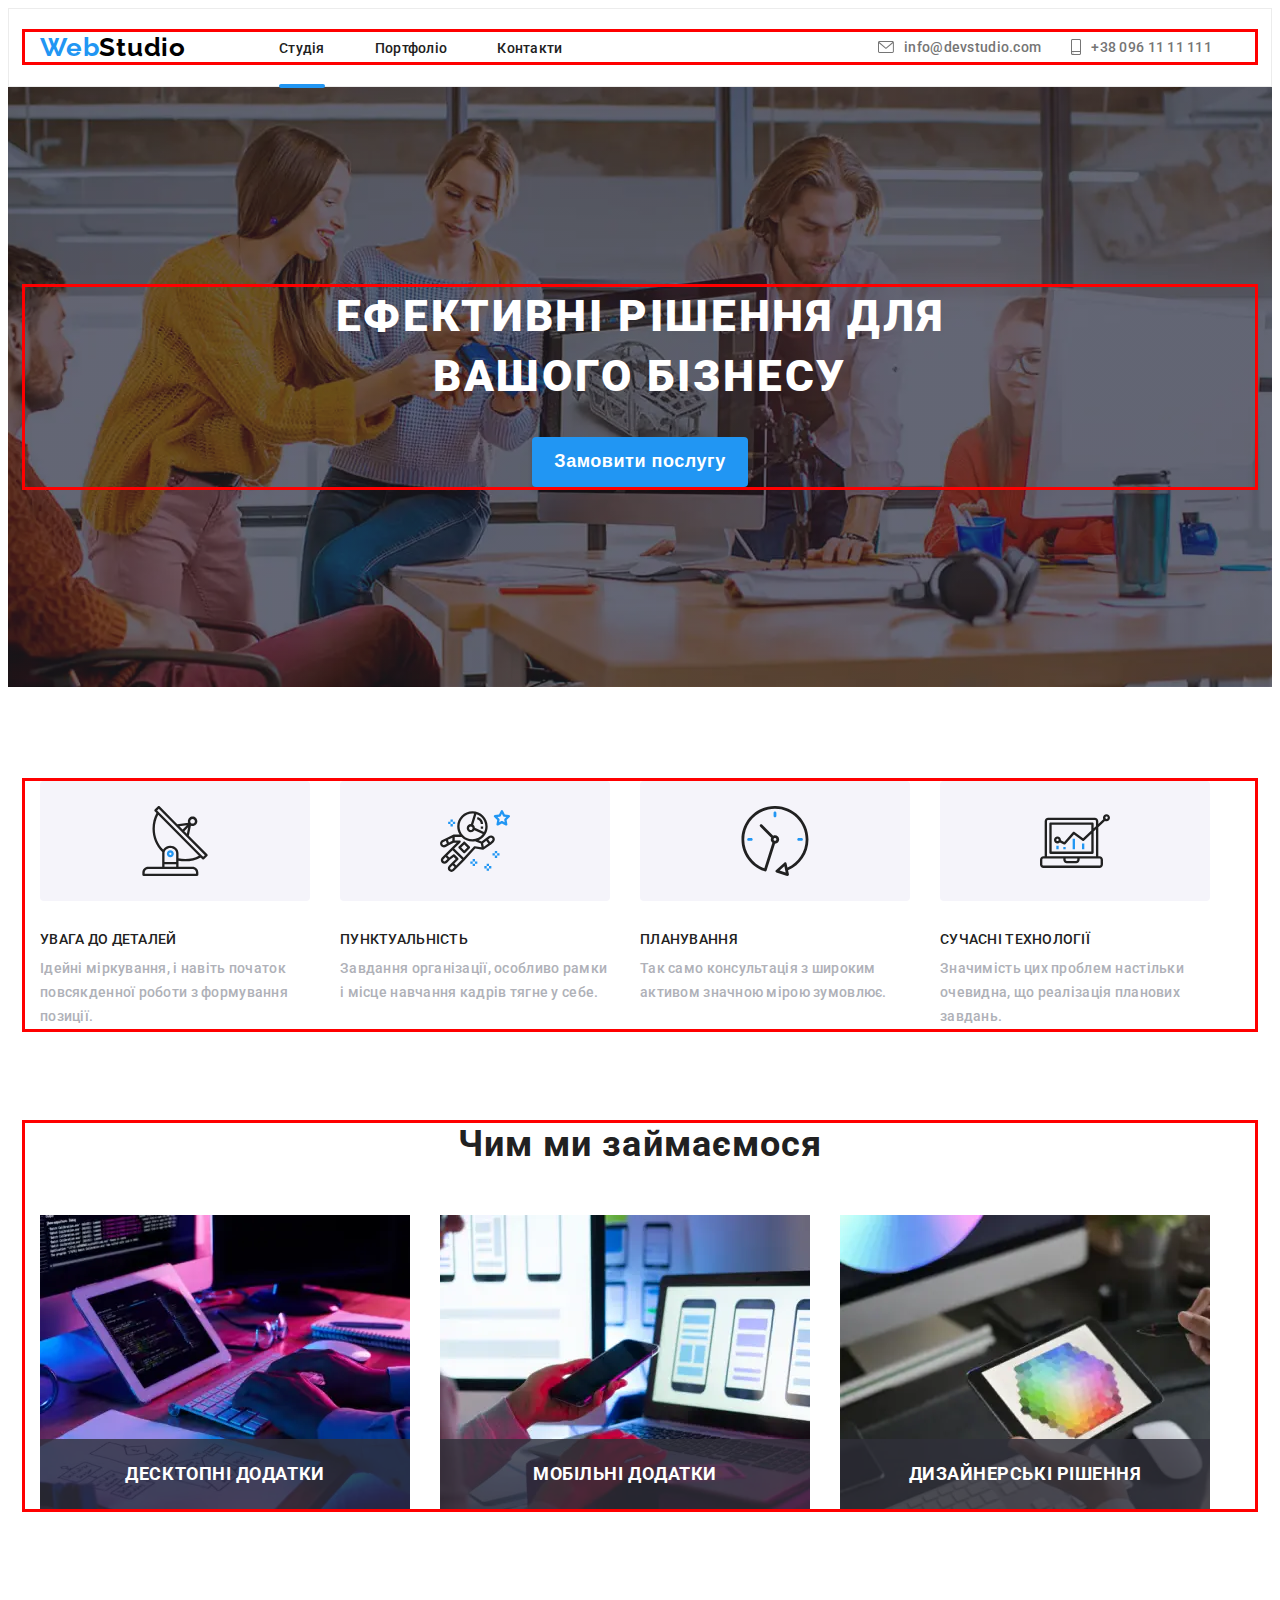
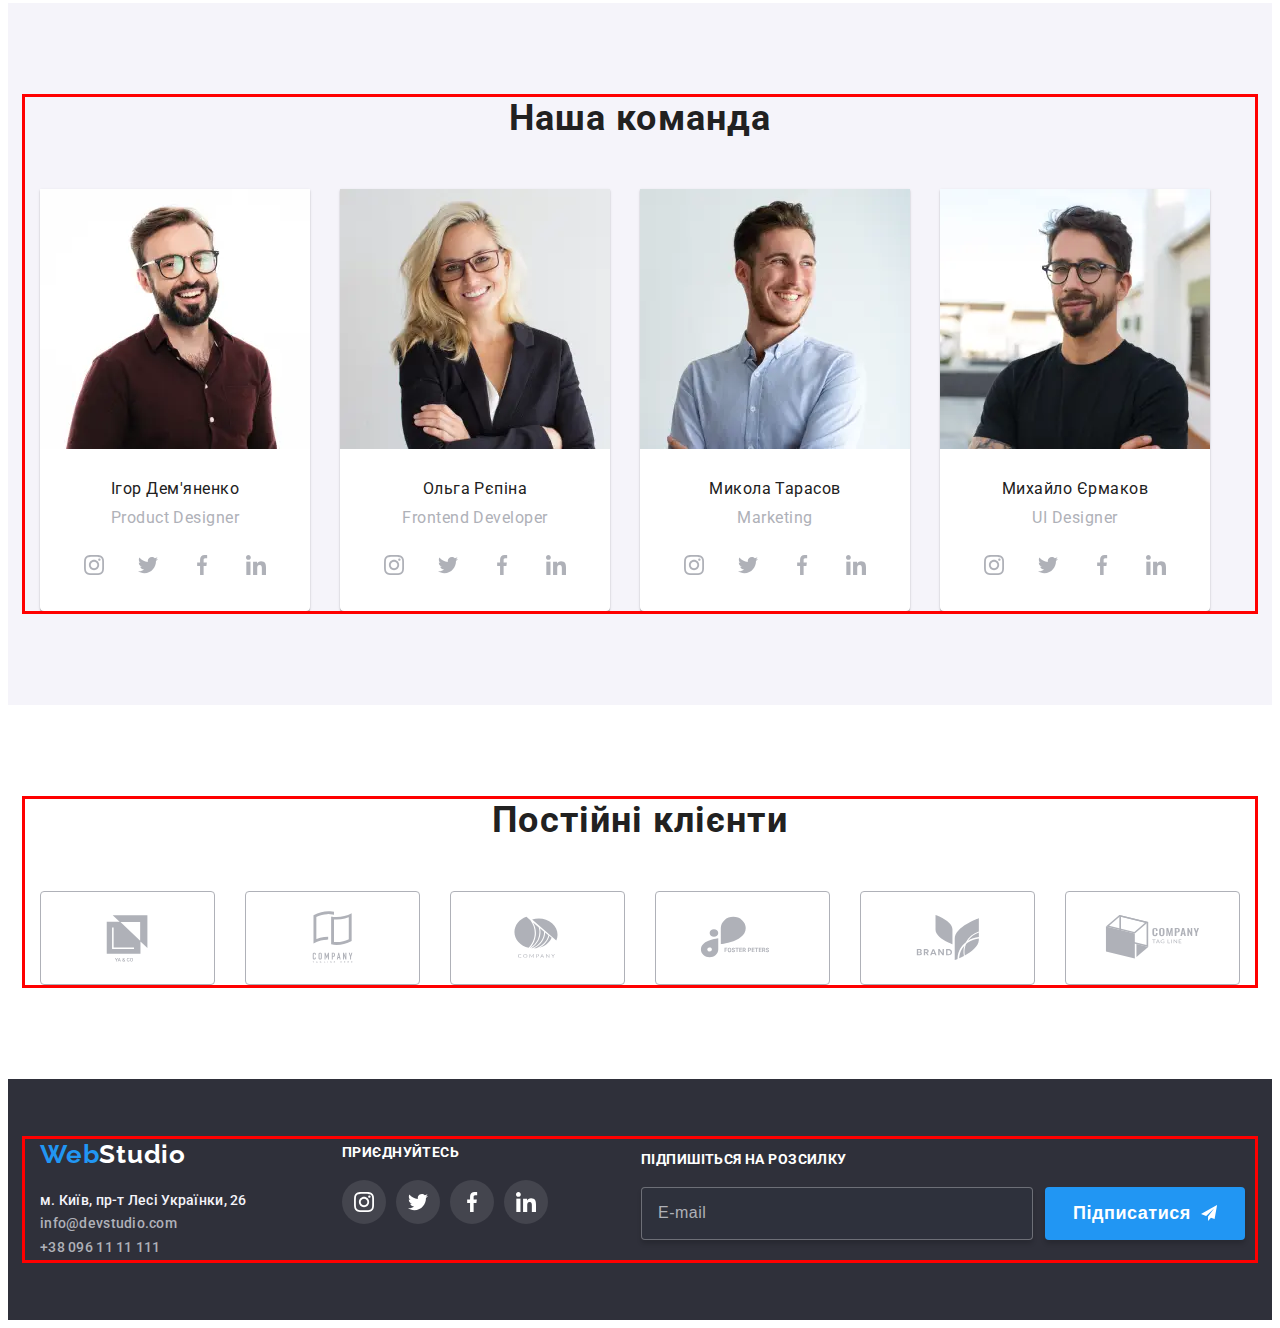
<file: index.html>
<!DOCTYPE html>
<html lang="en">
  <head>
    <meta charset="UTF-8" />
    <meta name="viewport" content="width=device-width, initial-scale=1.0" />
    <title>Document</title>
    <link rel="preconnect" href="https://fonts.googleapis.com" />
    <link rel="preconnect" href="https://fonts.gstatic.com" crossorigin />
    <link
      href="https://fonts.googleapis.com/css2?family=Raleway:wght@700&family=Roboto:wght@400;500;700;900&display=swap"
      rel="stylesheet"
    />
    <link
      rel="stylesheet"
      href="https://cdnjs.cloudflare.com/ajax/libs/modern-normalize/2.0.0/modern-normalize.min.css"
      integrity="sha512-4xo8blKMVCiXpTaLzQSLSw3KFOVPWhm/TRtuPVc4WG6kUgjH6J03IBuG7JZPkcWMxJ5huwaBpOpnwYElP/m6wg=="
      crossorigin="anonymous"
      referrerpolicy="no-referrer"
    />
    <link rel="stylesheet" href="./css/main.css" />
  </head>
  <body class="body">
    <header class="header">
      <div class="container header__box">
        <a class="header__logo" href="./index.html">Web<span class="header__logocolor">Studio</span></a>
          <nav class="header__navigation">
            <ul class="header__list">
              <li class="header__item">
                <a class="header__link header__subactive" href="./index.html">Студія</a>
              </li>
              <li class="header__item">
                <a class="header__link" href="./portfolio.html">Портфоліо</a>
              </li>
              <li class="header__item">
                <a class="header__link" href="./contact.html">Контакти</a>
              </li>
            </ul>

            <button type="button" class="menu__open js-open-menu">
              <svg width="40" height="40">
                <use href="./image/symbol-defs.svg#menu-mobile"></use>
              </svg>
            </button>
          
          <ul class="header__sublist">
            <li class="header__subitem">
              <a class="header__sublink" href="mailto:info@devstudio.com">
                <svg class="header__subicon" width="16" height="12">
                  <use href="./image/symbol-defs.svg#icon-envelope"></use></svg>info@devstudio.com</a>
            </li>
            <li class="header__subitem">
              <a class="header__sublink header__phone" href="tel:+380961111111">
                <svg class="header__subicon" width="10" height="16">
                  <use href="./image/symbol-defs.svg#icon-smartphone"></use>
                </svg>
                +38 096 11 11 111</a>
            </li>
          </ul>
        </nav>
      </div>
    </header>
    <main>
      <section class="hero">
        <div class="container">
          <!-- section hero -->
          <h1 class="hero__title">Ефективні рішення для вашого бізнесу</h1>
          <button
            class="hero__button"
            data-modal-open
            type="submit"
            data-modal-open
          >
            Замовити послугу
          </button>
        </div>
      </section>
      <section class="features">
        <div class="container">
          <!-- section features -->
          <ul class="features__list">
            <li class="features__item">
              <div class="features__box">
                <svg width="70" height="70">
                  <use href="./image/symbol-defs.svg#icon-antenna"></use>
                </svg>
              </div>     
              <h3 class="features__title">УВАГА ДО ДЕТАЛЕЙ</h3>
              <p class="features__text">
                Ідейні міркування, і навіть початок повсякденної роботи з
                формування позиції.
              </p>
            </li>
            <li class="features__item">
              <div class="features__box">
                <svg width="70" height="70">
                  <use href="./image/symbol-defs.svg#icon-astronaut"></use>
                </svg>
              </div>            
              <h3 class="features__title">ПУНКТУАЛЬНІСТЬ</h3>
              <p class="features__text">
                Завдання організації, особливо рамки і місце навчання кадрів
                тягне у себе.
              </p>
            </li>
            <li class="features__item">
              <div class="features__box">
                <svg width="70" height="70">
                  <use href="./image/symbol-defs.svg#icon-clock"></use>
                </svg>
              </div>              
              <h3 class="features__title">ПЛАНУВАННЯ</h3>
              <p class="features__text">
                Так само консультація з широким активом значною мірою зумовлює.
              </p>
            </li>
            <li class="features__item">
              <div class="features__box">
                <svg width="70" height="70">
                  <use href="./image/symbol-defs.svg#icon-diagram"></use>
                </svg>
              </div>
              <h3 class="features__title">СУЧАСНІ ТЕХНОЛОГІЇ</h3>
              <p class="features__text">
                Значимість цих проблем настільки очевидна, що реалізація
                планових завдань.
              </p>
            </li>
          </ul>
        </div>
      </section>
      <section class="work">
        <div class="container">
          <!--section work -->
          <h2 class="work__title">Чим ми займаємося</h2>
          <ul class="work__list">
            <li class="work__item">
              <picture>
                <source
                  srcset="./image/desktop/work1@desktop-1x.webp 1x, ./image/desktop/work1@desktop-2x.webp 2x"
                  type="image/webp"
                  media=" (min-width: 1200px)"
                />
                <source
                  srcset="./image/table/work1@table-1x.webp 1x, ./image/table/work1@table-2x.webp 2x"
                  type="image/webp"
                  media=" (min-width: 768px)"
                />
                <source
                  srcset="./image/phone/work1@phone-1x.webp 1x, ./image/phone/work1@phone-2x.webp 2x"
                  type="image/webp"
                  media=" (min-width: 320px)"
                />
                <img class="work__img" src="./image/work1.webp" alt="work1" />
              </picture>
              <div class="work__position">
                <h3 class="work__text">ДЕСКТОПНІ ДОДАТКИ</h3>
              </div>
            </li>
            <li class="work__item">
              <picture>
                <source
                  srcset="./image/desktop/work2@desktop-1x.webp 1x, ./image/desktop/work2@desktop-2x.webp 2x"
                  type="image/webp"
                  media=" (min-width: 1200px)"
                />
                <source
                  srcset="./image/table/work2@table-1x.webp 1x, ./image/table/work2@table-2x.webp 2x"
                  type="image/webp"
                  media=" (min-width: 768px)"
                />
                <source
                  srcset="./image/phone/work2@phone-1x.webp 1x, ./image/phone/work2@phone-2x.webp 2x"
                  type="image/webp"
                  media=" (min-width: 320px)"
                />
                <img class="work__img" src="./image/work2.webp" alt="work2" />
              </picture>
              <div class="work__position">
                <h3 class="work__text">МОБІЛЬНІ ДОДАТКИ</h3>
              </div>
            </li>
            <li class="work__item">
              <picture>
                <source
                  srcset="./image/desktop/work3@desktop-1x.webp 1x, ./image/desktop/work3@desktop-2x.webp 2x"
                  type="image/webp"
                  media=" (min-width: 1200px)"
                />
                <source
                  srcset="./image/table/work3@table-1x.webp 1x, ./image/table/work3@table-2x.webp 2x"
                  type="image/webp"
                  media=" (min-width: 768px)"
                />
                <source
                  srcset="./image/phone/work3@phone-1x.webp 1x, ./image/phone/work3@phone-2x.webp 2x"
                  type="image/webp"
                  media=" (min-width: 320px)"
                />
                <img class="work__img" src="./image/work3.webp" alt="work3" />
              </picture>
              <div class="work__position">
                <h3 class="work__text">ДИЗАЙНЕРСЬКІ РІШЕННЯ</h3>
              </div>
            </li>
          </ul>
        </div>
      </section>
      <section class="command">
        <div class="container">
          <!-- command -->
          <h2 class="command__name">Наша команда</h2>
          <ul class="command__list">
            <li class="command__item">
              <picture>
                <source
                  srcset="./image/desktop/team1@desktop-1x.webp 1x, ./image/desktop/team1@desktop-2x.webp 2x"
                  type="image/webp"
                  media=" (min-width: 1200px)"
                />
                <source
                  srcset="./image/table/team1@table-1x.webp 1x, ./image/table/team1@table-2x.webp 2x"
                  type="image/webp"
                  media=" (min-width: 768px)"
                />
                <source
                  srcset="./image/phone/team1@phone-1x.webp 1x, ./image/phone/team1@phone-2x.webp 2x"
                  type="image/webp"
                  media=" (min-width: 320px)"
                />
                <img class="command__img" src="./image/team1.webp" alt="team1" />
              </picture>
              <h3 class="command__title">Ігор Дем'яненко</h3>
              <p class="command__text">Product Designer</p>
              <ul class="command__sublist">
                <li class="command__subitem">
                  <a
                    href="https://www.instagram.com/"
                    class="command__sublink">
                    <svg class="command__icon">
                      <use href="./image/symbol-defs.svg#icon-instagram"></use>
                    </svg>
                  </a>
                </li>
                <li class="command__subitem">
                  <a
                    href="https://twitter.com/?lang=uk"
                    class="command__sublink">
                    <svg class="command__icon">
                      <use href="./image/symbol-defs.svg#icon-twitter"></use>
                    </svg>
                  </a>
                </li>
                <li class="command__subitem">
                  <a href="https://www.facebook.com/" class="command__sublink">
                    <svg class="command__icon">
                      <use href="./image/symbol-defs.svg#icon-facebook"></use>
                    </svg>
                  </a>
                </li>
                <li class="command__subitem">
                  <a href="https://linkedin.com/" class="command__sublink">
                    <svg class="command__icon">
                      <use href="./image/symbol-defs.svg#icon-linkedin"></use>
                    </svg>
                  </a>
                </li>
              </ul>
            </li>
            <li class="command__item">
               <picture>
                <source
                  srcset="./image/desktop/team2@desktop-1x.webp 1x, ./image/desktop/team2@desktop-2x.webp 2x"
                  type="image/webp"
                  media=" (min-width: 1200px)"
                />
                <source
                  srcset="./image/table/team2@table-1x.webp 1x, ./image/table/team2@table-2x.webp 2x"
                  type="image/webp"
                  media=" (min-width: 768px)"
                />
                <source
                  srcset="./image/phone/team2@phone-1x.webp 1x, ./image/phone/team2@phone-2x.webp 2x"
                  type="image/webp"
                  media=" (min-width: 320px)"
                />
                <img class="command__img" src="./image/team2.webp" alt="team2" />
              </picture>
              <h3 class="command__title">Ольга Рєпіна</h3>
              <p class="command__text">Frontend Developer</p>
              <ul class="command__sublist">
                <li class="command__subitem">
                  <a
                    href="https://www.instagram.com/"
                    class="command__sublink">
                    <svg class="command__icon">
                      <use href="./image/symbol-defs.svg#icon-instagram"></use>
                    </svg>
                  </a>
                </li>
                <li class="command__subitem">
                  <a
                    href="https://twitter.com/?lang=uk"
                    class="command__sublink">
                    <svg class="command__icon">
                      <use href="./image/symbol-defs.svg#icon-twitter"></use>
                    </svg>
                  </a>
                </li>
                <li class="command__subitem">
                  <a href="https://www.facebook.com/" class="command__sublink">
                    <svg class="command__icon">
                      <use href="./image/symbol-defs.svg#icon-facebook"></use>
                    </svg>
                  </a>
                </li>
                <li class="command__subitem">
                  <a href="https://linkedin.com/" class="command__sublink">
                    <svg class="command__icon">
                      <use href="./image/symbol-defs.svg#icon-linkedin"></use>
                    </svg>
                  </a>
                </li>
              </ul>
            </li>
            <li class="command__item">
               <picture>
                <source
                  srcset="./image/desktop/team3@desktop-1x.webp 1x, ./image/desktop/team3@desktop-2x.webp 2x"
                  type="image/webp"
                  media=" (min-width: 1200px)"
                />
                <source
                  srcset="./image/table/team3@table-1x.webp 1x, ./image/table/team3@table-2x.webp 2x"
                  type="image/webp"
                  media=" (min-width: 768px)"
                />
                <source
                  srcset="./image/phone/team3@phone-1x.webp 1x, ./image/phone/team3@phone-2x.webp 2x"
                  type="image/webp"
                  media=" (min-width: 320px)"
                />
                <img class="command__img" src="./image/team3.webp" alt="team3" />
              </picture>
              <h3 class="command__title">Микола Тарасов</h3>
              <p class="command__text">Marketing</p>
              <ul class="command__sublist">
                <li class="command__subitem">
                  <a
                    href="https://www.instagram.com/"
                    class="command__sublink">
                    <svg class="command__icon">
                      <use href="./image/symbol-defs.svg#icon-instagram"></use>
                    </svg>
                  </a>
                </li>
                <li class="command__subitem">
                  <a
                    href="https://twitter.com/?lang=uk"
                    class="command__sublink">
                    <svg class="command__icon">
                      <use href="./image/symbol-defs.svg#icon-twitter"></use>
                    </svg>
                  </a>
                </li>
                <li class="command__subitem">
                  <a href="https://www.facebook.com/" class="command__sublink">
                    <svg class="command__icon">
                      <use href="./image/symbol-defs.svg#icon-facebook"></use>
                    </svg>
                  </a>
                </li>
                <li class="command__subitem">
                  <a href="https://linkedin.com/" class="command__sublink">
                    <svg class="command__icon">
                      <use href="./image/symbol-defs.svg#icon-linkedin"></use>
                    </svg>
                  </a>
                </li>
              </ul>
            </li>
            <li class="command__item">
               <picture>
                <source
                  srcset="./image/desktop/team4@desktop-1x.webp 1x, ./image/desktop/team4@desktop-2x.webp 2x"
                  type="image/webp"
                  media=" (min-width: 1200px)"
                />
                <source
                  srcset="./image/table/team4@table-1x.webp 1x, ./image/table/team4@table-2x.webp 2x"
                  type="image/webp"
                  media=" (min-width: 768px)"
                />
                <source
                  srcset="./image/phone/team4@phone-1x.webp 1x, ./image/phone/team4@phone-2x.webp 2x"
                  type="image/webp"
                  media=" (min-width: 320px)"
                />
                <img class="command__img" src="./image/team4.webp" alt="team4" />
              </picture>
              <h3 class="command__title">Михайло Єрмаков</h3>
              <p class="command__text">UI Designer</p>
              <ul class="command__sublist">
                <li class="command__subitem">
                  <a
                    href="https://www.instagram.com/"
                    class="command__sublink">
                    <svg class="command__icon">
                      <use href="./image/symbol-defs.svg#icon-instagram"></use>
                    </svg>
                  </a>
                </li>
                <li class="command__subitem">
                  <a
                    href="https://twitter.com/?lang=uk"
                    class="command__sublink">
                    <svg class="command__icon">
                      <use href="./image/symbol-defs.svg#icon-twitter"></use>
                    </svg>
                  </a>
                </li>
                <li class="command__subitem">
                  <a href="https://www.facebook.com/" class="command__sublink">
                    <svg class="command__icon">
                      <use href="./image/symbol-defs.svg#icon-facebook"></use>
                    </svg>
                  </a>
                </li>
                <li class="command__subitem">
                  <a href="https://linkedin.com/" class="command__sublink">
                    <svg class="command__icon">
                      <use href="./image/symbol-defs.svg#icon-linkedin"></use>
                    </svg>
                  </a>
                </li>
              </ul>
            </li>
          </ul>
        </div>
      </section>
      <section class="client">
        <div class="container">
          <h2 class="client__text">Постійні клієнти</h2>
          <ul class="client__list">
            <li class="client__item">
              <svg class="client__logo">
                <use href="./image/symbol-defs.svg#icon-Logo"></use>
              </svg>
            </li>
            <li class="client__item">
              <svg class="client__logo">
                <use href="./image/symbol-defs.svg#icon-Logo-1"></use>
              </svg>
            </li>
            <li class="client__item">
              <svg class="client__logo">
                <use href="./image/symbol-defs.svg#icon-Logo-2"></use>
              </svg>
            </li>
            <li class="client__item">
              <svg class="client__logo">
                <use href="./image/symbol-defs.svg#icon-Logo-3"></use>
              </svg>
            </li>
            <li class="client__item">
              <svg class="client__logo">
                <use href="./image/symbol-defs.svg#icon-Logo-4"></use>
              </svg>
            </li>
            <li class="client__item">
              <svg class="client__logo">
                <use href="./image/symbol-defs.svg#icon-Logo-5"></use>
              </svg>
            </li>
          </ul>
        </div>
      </section>
    </main>
    <footer class="footer">
      <div class="container">
        <div class="footer__flex">
          <div class="footer__table">
            <div class="footer__box">
              <!-- end-->
              <a class="footer__logo" href="./index.html">Web<span class="footer__studio">Studio</span></a>
              <address class="footer__address">м. Київ, пр-т Лесі Українки, 26</address>
              <ul class="footer__sublist">
                  <li class="footer__subitem">
                      <a class="footer__link" href="mailto:info@devstudio.com">info@devstudio.com</a>
                  </li>
                  <li class="footer__subitem">
                      <a class="footer__link" href="tel:+380961111111">+38 096 11 11 111</a>
                  </li>
              </ul>
            </div>
           <div class="footer__subbox">
              <h2 class="footer__subtext">приєднуйтесь</h2>
              <ul class="footer__iconlist">
                  <li class="footer__iconitem">
                      <a href="https://www.instagram.com/" class="footer__sublink">
                          <svg class="footer__icons">
                              <use href="./image/symbol-defs.svg#icon-instagram">
                              </use>
                          </svg>
                      </a>
                  </li>
                  <li class="footer__iconitem">
                      <a href="https://twitter.com/?lang=uk" class="footer__sublink">
                          <svg class="footer__icons">
                              <use href="./image/symbol-defs.svg#icon-twitter">
                              </use>
                          </svg>
                      </a>
                  </li>
                  <li class="footer__iconitem">
                      <a href="https://www.facebook.com/" class="footer__sublink">
                          <svg class="footer__icons">
                              <use href="./image/symbol-defs.svg#icon-facebook">
                              </use>
                          </svg>
                      </a>
                  </li>
                  <li class="footer__iconitem">
                      <a href="https://linkedin.com/" class="footer__sublink">
                          <svg class="footer__icons">
                              <use href="./image/symbol-defs.svg#icon-linkedin">

                              </use>
                          </svg>
                      </a>
                  </li>
              </ul>
           </div>
          </div>
            <form action="" class="footer__form">
                <h2 class="footer__subtitle">Підпишіться на розсилку</h2>
                <div class="footer__subcontainer">
                    <input type="email" class="footer__subinput" placeholder="E-mail" required />
                    <button class="footer__subbutton" type="submit">
                        Підписатися
                        <svg class="footer__subicon" width="24" height="24">
                            <use href="./image/symbol-defs.svg#icon-telegram"></use>
                        </svg>
                    </button>
            </form>
          </div>
        </div>
    </footer>
    <div class="menu js-menu-container" data-menu>
      <div class="container menu__container"> 
          <button class="menu__close js-close-menu button-close" type="button">
            <svg width="40" height="40">
              <use href="./image/symbol-defs.svg#close-menu"></use>
            </svg>
          </button>
          <ul class="menu__list">
            <li class="menu__item">
              <a class="menu__link" href="./index.html">Студія</a>
            </li>
            <li class="menu__item">
              <a class="menu__link" href="./portfolio.html">Портфоліо</a>
            </li>
            <li class="menu__item">
              <a class="menu__link" href="./contact.html">Контакти</a>
            </li>
          </ul>
        <div class="menu__contact">
          <ul class="menu__sublist">
            <li class="menu__subitem">
              <a class="menu__phone" href="tel:+380961111111">+38 096 11 11 111</a>
            </li>
            <li class="menu__subitem">
              <a class="menu__mail" href="mailto:info@devstudio.com">info@devstudio.com</a>
            </li>
          </ul>
            <ul class="menu__social">
              <li>
                <a class="menu__social-link" 
                aria-label="instagram icon"
                href="https://www.instagram.com/"
                target="_blank"
                rel="noreferrer noopener">Instagram</a>
              </li>
              <li>
                <a class="menu__social-link" 
                aria-label="twitter icon"
                href="https://twitter.com/"
                target="_blank"
                rel="noreferrer noopener">Twitter</a>
              </li>
              <li>
                <a class="menu__social-link" aria-label="facebook icon"
                  href="https://www.facebook.com/"
                  target="_blank"
                  rel="noreferrer noopener">Facebook</a>
              </li>
              <li>
                <a class="menu__social-link menu__social-link--right"       
                aria-label="linkedin icon"
                href="https://www.linkedin.com/in/"
                target="_blank"
                rel="noreferrer noopener">LinkedIn</a>
              </li>
            </ul>
        </div>
      </div>
      </div>
    </div>
    <div class="backdrop is-hidden modal" data-modal>
      <div class="modal__window">
        <form action="" class="modal__form">
          <button class="modal__close" type="button" data-modal-close>
            <svg class="modal__icon" width="18" height="18">
              <use href="./image/symbol-defs.svg#icon-close"></use>
          </svg>
          </button>
          <h2 class="modal__title">Залиште свої дані, ми вам передзвонимо</h2>
          <ul class="modal__list">
            <li class="modal__item">
              <label for="name" class="modal__name">
                Ім'я
                <input id="name" type="text" class="modal__input" required />
                <svg class="modal__icons" width="18" height="18">
                  <use href="./image/symbol-defs.svg#icon-person"></use>
              </svg>
              </label>
            </li>
            <li class="modal__item">
              <label for="phone" class="modal__name">
                Телефон
                <input id="phone" type="tel" class="modal__input" required />
                <svg class="modal__icons" width="18" height="18">
                  <use href="./image/symbol-defs.svg#icon-phone"></use>
              </svg>
              </label>
            </li>
            <li class="modal__item">
              <label for="email" class="modal__name">
                Пошта
                <input id="email" type="email" class="modal__input" required />
                <svg class="modal__icons" width="18" height="18">
                  <use href="./image/symbol-defs.svg#icon-email"></use>
              </svg>
              </label>
            </li>
            <li class="modal__item">
              <label for="comment" class="modal__name"
                >Коментар
                <textarea
                  id="comment"
                  cols="30"
                  rows="10"
                  class="modal__comment"
                  placeholder="Введіть текст"
                ></textarea>
              </label>
            </li>
          </ul>
          <label class="modal__label">
            <input type="checkbox" class="modal__checkbox" required />
            <p class="modal__text">
              Погоджуюся з розсилкою та приймаю
              <a href="" class="modal__link">Умови договору</a>
            </p>
          </label>
          <button class="modal__button" type="submit" data-modal-close>
            Відправити
          </button>
        </form>
      </div>
   </div>
   <script src="./js/mobile-menu.js"></script>
   <script src="./js/modal.js"></script>
  </body>
</html>
</file>
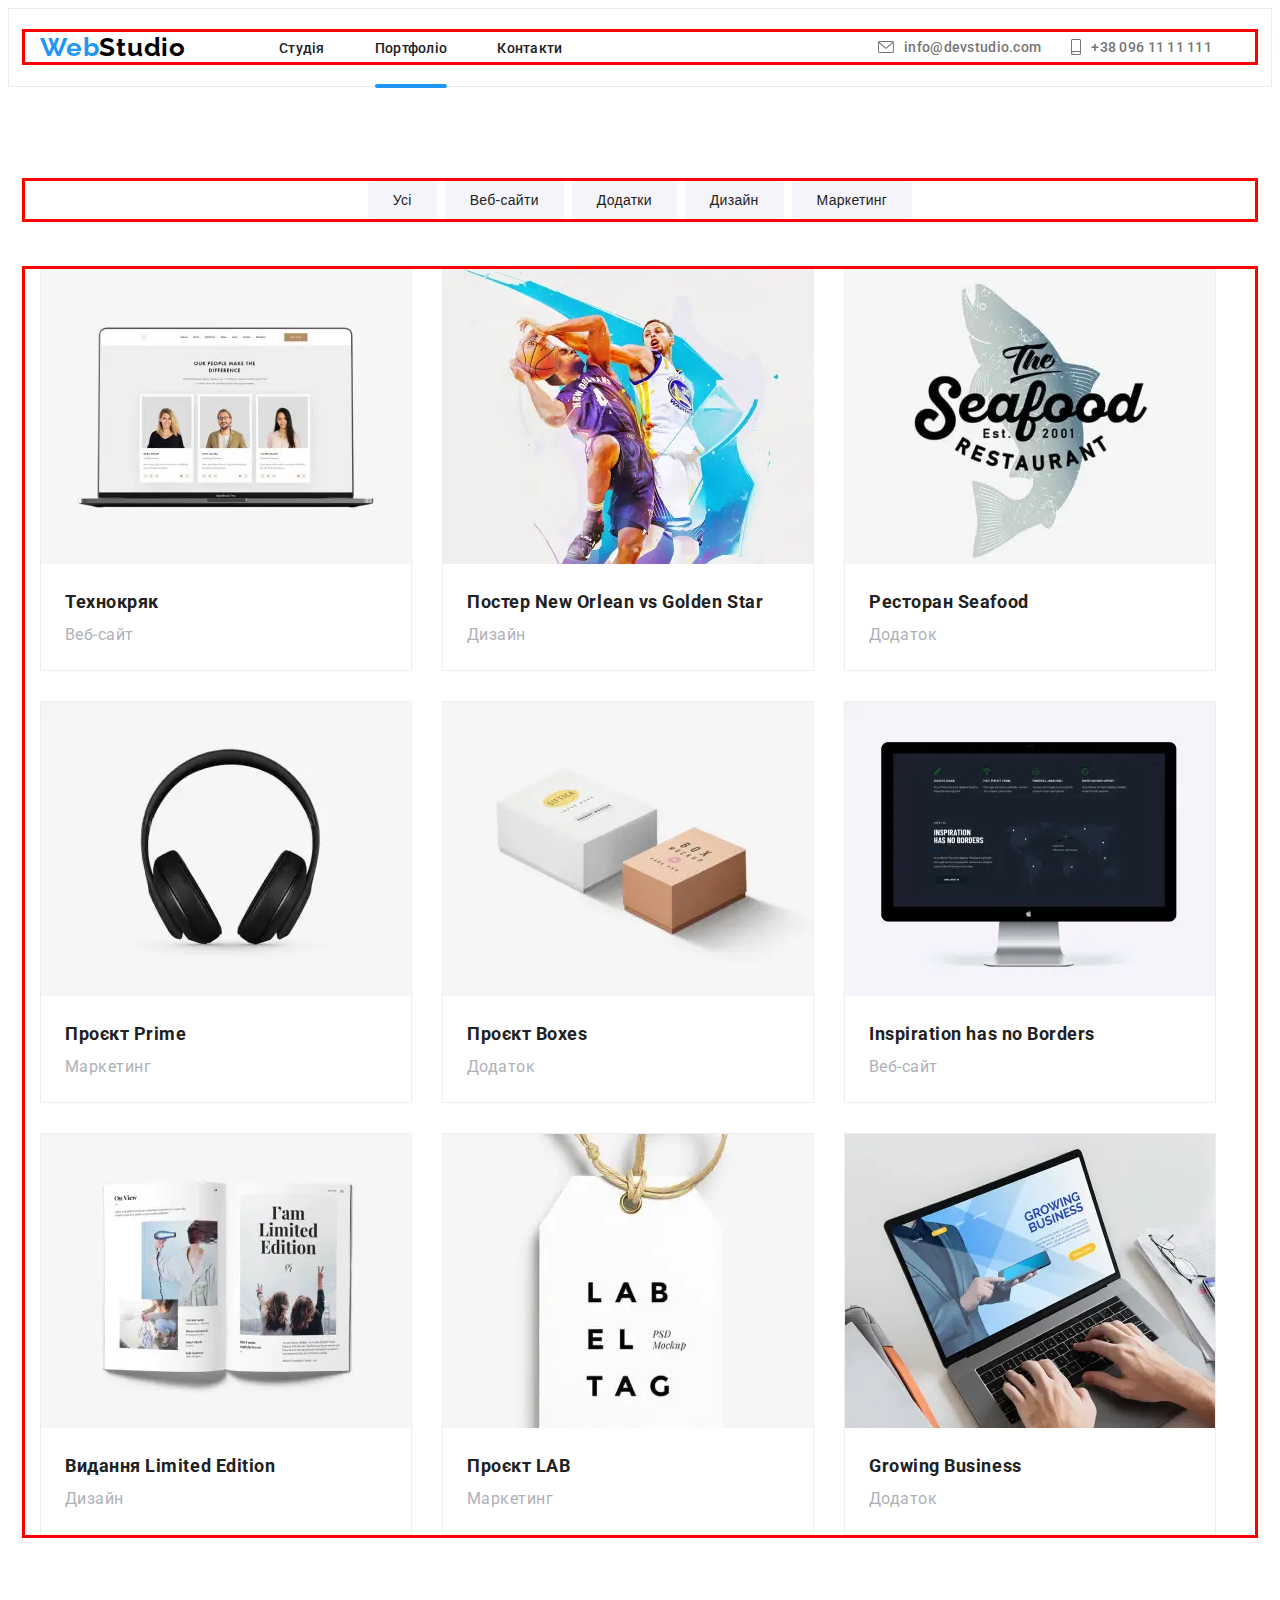
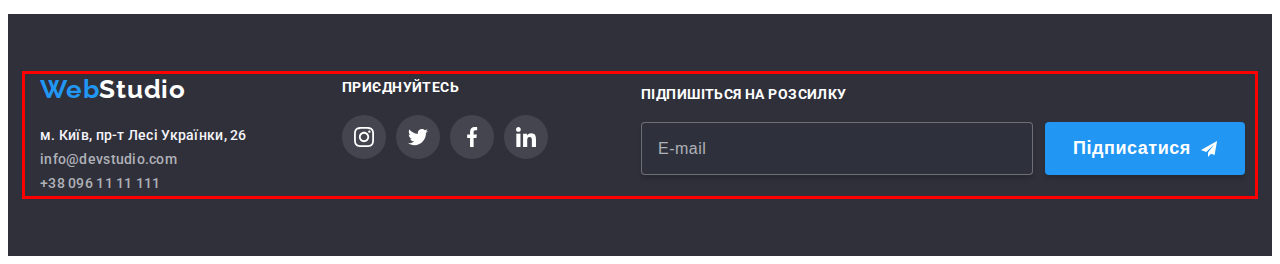
<file: portfolio.html>
<!DOCTYPE html>
<html lang="en">
  <head>
    <meta charset="UTF-8" />
    <meta name="viewport" content="width=device-width, initial-scale=1.0" />
    <title>Document</title>
    <link rel="preconnect" href="https://fonts.googleapis.com" />
    <link rel="preconnect" href="https://fonts.gstatic.com" crossorigin />
    <link
      href="https://fonts.googleapis.com/css2?family=Raleway:wght@700&family=Roboto:wght@400;500;700;900&display=swap"
      rel="stylesheet"
    />
    <link
      rel="stylesheet"
      href="https://cdnjs.cloudflare.com/ajax/libs/modern-normalize/2.0.0/modern-normalize.min.css"
      integrity="sha512-4xo8blKMVCiXpTaLzQSLSw3KFOVPWhm/TRtuPVc4WG6kUgjH6J03IBuG7JZPkcWMxJ5huwaBpOpnwYElP/m6wg=="
      crossorigin="anonymous"
      referrerpolicy="no-referrer"
    />
<link rel="stylesheet" href="./css/portfolio.css">
  </head>
  <body class="body">
    <header class="header">
      <div class="container header__box">
        <a class="header__logo" href="./index.html">Web<span class="header__logocolor">Studio</span></a>
          <nav class="header__navigation">
            <ul class="header__list">
              <li class="header__item">
                <a class="header__link" href="./index.html">Студія</a>
              </li>
              <li class="header__item">
                <a class="header__link header__subactive" href="./portfolio.html">Портфоліо</a>
              </li>
              <li class="header__item">
                <a class="header__link" href="./contact.html">Контакти</a>
              </li>
            </ul>

            <button type="button" class="menu__open js-open-menu">
              <svg width="40" height="40">
                <use href="./image/symbol-defs.svg#menu-mobile"></use>
              </svg>
            </button>
          
          <ul class="header__sublist">
            <li class="header__subitem">
              <a class="header__sublink" href="mailto:info@devstudio.com">
                <svg class="header__subicon" width="16" height="12">
                  <use href="./image/symbol-defs.svg#icon-envelope"></use></svg>info@devstudio.com</a>
            </li>
            <li class="header__subitem">
              <a class="header__sublink  header__phone" href="tel:+380961111111">
                <svg class="header__subicon" width="10" height="16">
                  <use href="./image/symbol-defs.svg#icon-smartphone"></use>
                </svg>
                +38 096 11 11 111</a>
            </li>
          </ul>
        </nav>
      </div>
    </header>
    <main class="main">
      <section class="pages">
        <div class="container">
          <ul class="pages__list">
            <li class="pages__item">
              <button class="pages__button" type="button">Усі</button>
            </li>
            <li class="pages__item">
              <button class="pages__button" type="button">Веб-сайти</button>
            </li>
            <li class="pages__item">
              <button class="pages__button" type="button">Додатки</button>
            </li>
            <li class="pages__item">
              <button class="pages__button" type="button">Дизайн</button>
            </li>
            <li class="pages__item">
              <button class="pages__button" type="button">Маркетинг</button>
            </li>
          </ul>
        </div>
      </section>
      <section class="product">
        <div class="container">
          <ul class="product__list grid-list">
            <li class="product__item">
              <div class="product__overlay"> 
                <picture>
                  <source
                    srcset="./image/desktop/site-work1@desktop-1x.webp 1x, ./image/desktop/site-work1@desktop-2x.webp 2x"
                    type="image/webp"
                    media=" (min-width: 1200px)"
                  />
                  <source
                    srcset="./image/table/site-work1@table-1x.webp 1x, ./image/table/site-work1@table-2x.webp 2x"
                    type="image/webp"
                    media=" (min-width: 768px)"
                  />
                  <source
                    srcset="./image/phone/site-work1@phone-1x.webp 1x, ./image/phone/site-work1@phone-2x.webp 2x"
                    type="image/webp"
                    media=" (min-width: 320px)"
                  />
                  <img class="product__photo" src="./image/site-work1.webp" alt="site-work1" />
                </picture>
              <div class="product__position">
                <p class="product__text">Ресурс пропонує комплексні пропозиції з різним рівнем функціоналу та сервісів. Все це дозволить відвідувачу отримати вичерпні відомості про компанію чи приватну особу.</p>
              </div>
              </div>
              <h3 class="product__name">Технокряк</h3>
              <p class="product__description">Веб-сайт</p>
            </li>
            <li class="product__item">
              <div class="product__overlay"> 
                <picture>
                  <source
                    srcset="./image/desktop/site-work2@desktop-1x.webp 1x, ./image/desktop/site-work2@desktop-2x.webp 2x"
                    type="image/webp"
                    media=" (min-width: 1200px)"
                  />
                  <source
                    srcset="./image/table/site-work2@table-1x.webp 1x, ./image/table/site-work2@table-2x.webp 2x"
                    type="image/webp"
                    media=" (min-width: 768px)"
                  />
                  <source
                    srcset="./image/phone/site-work2@phone-1x.webp 1x, ./image/phone/site-work2@phone-2x.webp 2x"
                    type="image/webp"
                    media=" (min-width: 320px)"
                  />
                  <img class="product__photo" src="./image/site-work2.webp" alt="site-work2" />
                </picture>
              <div class="product__position">
                <p class="product__text">Ресурс пропонує комплексні пропозиції з різним рівнем функціоналу та сервісів. Все це дозволить відвідувачу отримати вичерпні відомості про компанію чи приватну особу.</p>
              </div>
              </div>
              <h3 class="product__name">Постер New Orlean vs Golden Star</h3>
              <p class="product__description">Дизайн</p>
            </li>
            <li class="product__item">
              <div class="product__overlay"> 
                <picture>
                  <source
                    srcset="./image/desktop/site-work3@desktop-1x.webp 1x, ./image/desktop/site-work3@desktop-2x.webp 2x"
                    type="image/webp"
                    media=" (min-width: 1200px)"
                  />
                  <source
                    srcset="./image/table/site-work3@table-1x.webp 1x, ./image/table/site-work3@table-2x.webp 2x"
                    type="image/webp"
                    media=" (min-width: 768px)"
                  />
                  <source
                    srcset="./image/phone/site-work3@phone-1x.webp 1x, ./image/phone/site-work3@phone-2x.webp 2x"
                    type="image/webp"
                    media=" (min-width: 320px)"
                  />
                  <img class="product__photo" src="./image/site-work3.webp" alt="site-work3" />
                </picture>
              <div class="product__position">
                <p class="product__text">Ресурс пропонує комплексні пропозиції з різним рівнем функціоналу та сервісів. Все це дозволить відвідувачу отримати вичерпні відомості про компанію чи приватну особу.</p>
              </div>
              </div>
              <h3 class="product__name">Ресторан Seafood</h3>
              <p class="product__description">Додаток</p>
            </li>
            <li class="product__item">
              <div class="product__overlay"> 
                <picture>
                  <source
                    srcset="./image/desktop/site-work4@desktop-1x.webp 1x, ./image/desktop/site-work4@desktop-2x.webp 2x"
                    type="image/webp"
                    media=" (min-width: 1200px)"
                  />
                  <source
                    srcset="./image/table/site-work4@table-1x.webp 1x, ./image/table/site-work4@table-2x.webp 2x"
                    type="image/webp"
                    media=" (min-width: 768px)"
                  />
                  <source
                    srcset="./image/phone/site-work4@phone-1x.webp 1x, ./image/phone/site-work4@phone-2x.webp 2x"
                    type="image/webp"
                    media=" (min-width: 320px)"
                  />
                  <img class="product__photo" src="./image/site-work4.webp" alt="site-work4" />
                </picture>
              <div class="product__position">
                <p class="product__text">Ресурс пропонує комплексні пропозиції з різним рівнем функціоналу та сервісів. Все це дозволить відвідувачу отримати вичерпні відомості про компанію чи приватну особу.</p>
              </div>
              </div>
              <h3 class="product__name">Проєкт Prime</h3>
              <p class="product__description">Маркетинг</p>
            </li>
            <li class="product__item">
              <div class="product__overlay"> 
                <picture>
                  <source
                    srcset="./image/desktop/site-work5@desktop-1x.webp 1x, ./image/desktop/site-work5@desktop-2x.webp 2x"
                    type="image/webp"
                    media=" (min-width: 1200px)"
                  />
                  <source
                    srcset="./image/table/site-work5@table-1x.webp 1x, ./image/table/site-work5@table-2x.webp 2x"
                    type="image/webp"
                    media=" (min-width: 768px)"
                  />
                  <source
                    srcset="./image/phone/site-work5@phone-1x.webp 1x, ./image/phone/site-work5@phone-2x.webp 2x"
                    type="image/webp"
                    media=" (min-width: 320px)"
                  />
                  <img class="product__photo" src="./image/site-work5.webp" alt="site-work5" />
                </picture>
              <div class="product__position">
                <p class="product__text">Ресурс пропонує комплексні пропозиції з різним рівнем функціоналу та сервісів. Все це дозволить відвідувачу отримати вичерпні відомості про компанію чи приватну особу.</p>
              </div>
              </div>
              <h3 class="product__name">Проєкт Boxes</h3>
              <p class="product__description">Додаток</p>
            </li>
            <li class="product__item">
              <div class="product__overlay"> 
                <picture>
                  <source
                    srcset="./image/desktop/site-work6@desktop-1x.webp 1x, ./image/desktop/site-work6@desktop-2x.webp 2x"
                    type="image/webp"
                    media=" (min-width: 1200px)"
                  />
                  <source
                    srcset="./image/table/site-work6@table-1x.webp 1x, ./image/table/site-work6@table-2x.webp 2x"
                    type="image/webp"
                    media=" (min-width: 768px)"
                  />
                  <source
                    srcset="./image/phone/site-work6@phone-1x.webp 1x, ./image/phone/site-work6@phone-2x.webp 2x"
                    type="image/webp"
                    media=" (min-width: 320px)"
                  />
                  <img class="product__photo" src="./image/site-work6.webp" alt="site-work6" />
                </picture>
              <div class="product__position">
                <p class="product__text">Ресурс пропонує комплексні пропозиції з різним рівнем функціоналу та сервісів. Все це дозволить відвідувачу отримати вичерпні відомості про компанію чи приватну особу.</p>
              </div>
              </div>
              <h3 class="product__name">Inspiration has no Borders</h3>
              <p class="product__description">Веб-сайт</p>
            </li>
            <li class="product__item">
              <div class="product__overlay"> 
                <picture>
                  <source
                    srcset="./image/desktop/site-work7@desktop-1x.webp 1x, ./image/desktop/site-work1@desktop-2x.webp 2x"
                    type="image/webp"
                    media=" (min-width: 1200px)"
                  />
                  <source
                    srcset="./image/table/site-work7@table-1x.webp 1x, ./image/table/site-work7@table-2x.webp 2x"
                    type="image/webp"
                    media=" (min-width: 768px)"
                  />
                  <source
                    srcset="./image/phone/site-work7@phone-1x.webp 1x, ./image/phone/site-work7@phone-2x.webp 2x"
                    type="image/webp"
                    media=" (min-width: 320px)"
                  />
                  <img class="product__photo" src="./image/site-work7.webp" alt="site-work1" />
                </picture>
              <div class="product__position">
                <p class="product__text">Ресурс пропонує комплексні пропозиції з різним рівнем функціоналу та сервісів. Все це дозволить відвідувачу отримати вичерпні відомості про компанію чи приватну особу.</p>
              </div>
              </div>
              <h3 class="product__name">Видання Limited Edition</h3>
              <p class="product__description">Дизайн</p>
            </li>
            <li class="product__item">
              <div class="product__overlay"> 
                <picture>
                  <source
                    srcset="./image/desktop/site-work8@desktop-1x.webp 1x, ./image/desktop/site-work8@desktop-2x.webp 2x"
                    type="image/webp"
                    media=" (min-width: 1200px)"
                  />
                  <source
                    srcset="./image/table/site-work8@table-1x.webp 1x, ./image/table/site-work8@table-2x.webp 2x"
                    type="image/webp"
                    media=" (min-width: 768px)"
                  />
                  <source
                    srcset="./image/phone/site-work8@phone-1x.webp 1x, ./image/phone/site-work8@phone-2x.webp 2x"
                    type="image/webp"
                    media=" (min-width: 320px)"
                  />
                  <img class="product__photo" src="./image/site-work8.webp" alt="site-work8" />
                </picture>
              <div class="product__position">
                <p class="product__text">Ресурс пропонує комплексні пропозиції з різним рівнем функціоналу та сервісів. Все це дозволить відвідувачу отримати вичерпні відомості про компанію чи приватну особу.</p>
              </div>
              </div>
              <h3 class="product__name">Проєкт LAB</h3>
              <p class="product__description">Маркетинг</p>
            </li>
            <li class="product__item">
              <div class="product__overlay"> 
                <picture>
                  <source
                    srcset="./image/desktop/site-work9@desktop-1x.webp 1x, ./image/desktop/site-work9@desktop-2x.webp 2x"
                    type="image/webp"
                    media=" (min-width: 1200px)"
                  />
                  <source
                    srcset="./image/table/site-work9@table-1x.webp 1x, ./image/table/site-work9@table-2x.webp 2x"
                    type="image/webp"
                    media=" (min-width: 768px)"
                  />
                  <source
                    srcset="./image/phone/site-work9@phone-1x.webp 1x, ./image/phone/site-work9@phone-2x.webp 2x"
                    type="image/webp"
                    media=" (min-width: 320px)"
                  />
                  <img class="product__photo" src="./image/site-work9.webp" alt="site-work9" />
                </picture>
              <div class="product__position">
                <p class="product__text">Ресурс пропонує комплексні пропозиції з різним рівнем функціоналу та сервісів. Все це дозволить відвідувачу отримати вичерпні відомості про компанію чи приватну особу.</p>
              </div>
              </div>
              <h3 class="product__name">Growing Business</h3>
              <p class="product__description">Додаток</p>
            </li>
          </ul>
        </div>
      </section>
    </main>
    <footer class="footer">
      <div class="container">
        <div class="footer__flex">
          <div class="footer__table">
            <div class="footer__box">
              <!-- end-->
              <a class="footer__logo" href="./index.html">Web<span class="footer__studio">Studio</span></a>
              <address class="footer__address">м. Київ, пр-т Лесі Українки, 26</address>
              <ul class="footer__sublist">
                  <li class="footer__subitem">
                      <a class="footer__link" href="mailto:info@devstudio.com">info@devstudio.com</a>
                  </li>
                  <li class="footer__subitem">
                      <a class="footer__link" href="tel:+380961111111">+38 096 11 11 111</a>
                  </li>
              </ul>
          </div>
          <div class="footer__subbox">
              <h2 class="footer__subtext">приєднуйтесь</h2>
              <ul class="footer__iconlist">
                  <li class="footer__iconitem">
                      <a href="https://www.instagram.com/" class="footer__sublink">
                          <svg class="footer__icons">
                              <use href="./image/symbol-defs.svg#icon-instagram">
                              </use>
                          </svg>
                      </a>
                  </li>
                  <li class="footer__iconitem">
                      <a href="https://twitter.com/?lang=uk" class="footer__sublink">
                          <svg class="footer__icons">
                              <use href="./image/symbol-defs.svg#icon-twitter">
                              </use>
                          </svg>
                      </a>
                  </li>
                  <li class="footer__iconitem">
                      <a href="https://www.facebook.com/" class="footer__sublink">
                          <svg class="footer__icons">
                              <use href="./image/symbol-defs.svg#icon-facebook">
                              </use>
                          </svg>
                      </a>
                  </li>
                  <li class="footer__iconitem">
                      <a href="https://linkedin.com/" class="footer__sublink">
                          <svg class="footer__icons">
                              <use href="./image/symbol-defs.svg#icon-linkedin">

                              </use>
                          </svg>
                      </a>
                  </li>
              </ul>
          </div>
          </div>
            <form action="" class="footer__form">
                <h2 class="footer__subtitle">Підпишіться на розсилку</h2>
                <div class="footer__subcontainer">
                    <input type="email" class="footer__subinput" placeholder="E-mail" required />
                    <button class="footer__subbutton" type="submit">
                        Підписатися
                        <svg class="footer__subicon" width="24" height="24">
                            <use href="./image/symbol-defs.svg#icon-telegram"></use>
                        </svg>
                    </button>
            </form>
          </div>
        </div>
    </footer>
    <div class="menu js-menu-container" data-menu>
      <div class="container menu__container">
        <button class="menu__close js-close-menu button-close" type="button">
          <svg width="40" height="40">
            <use href="./image/symbol-defs.svg#close-menu"></use>
          </svg>
        </button>
          <ul class="menu__list">
            <li class="menu__item">
              <a class="menu__link" href="./index.html">Студія</a>
            </li>
            <li class="menu__item">
              <a class="menu__link" href="./portfolio.html">Портфоліо</a>
            </li>
            <li class="menu__item">
              <a class="menu__link" href="./contact.html">Контакти</a>
            </li>
          </ul>
        
        <ul class="menu__sublist">
          <li class="menu__subitem">
            <a class="menu__phone" href="tel:+380961111111">+38 096 11 11 111</a>
          </li>
          <li class="menu__subitem">
            <a class="menu__mail" href="mailto:info@devstudio.com">info@devstudio.com</a>
          </li>
        </ul>
          <ul class="menu__social">
            <li>
              <a class="menu__social-link" 
              aria-label="instagram icon"
              href="https://www.instagram.com/"
              target="_blank"
              rel="noreferrer noopener">Instagram</a>
            </li>
            <li>
              <a class="menu__social-link" 
              aria-label="twitter icon"
              href="https://twitter.com/"
              target="_blank"
              rel="noreferrer noopener">Twitter</a>
            </li>
            <li>
              <a class="menu__social-link" aria-label="facebook icon"
                href="https://www.facebook.com/"
                target="_blank"
                rel="noreferrer noopener">Facebook</a>
            </li>
            <li>
              <a class="menu__social-link menu__social-link--right"       
              aria-label="linkedin icon"
              href="https://www.linkedin.com/in/"
              target="_blank"
              rel="noreferrer noopener">LinkedIn</a>
            </li>
          </ul>
        </div>
      </div>
    </div>
  </body>
  <script src="./js/mobile-menu.js"></script>
</html>
</file>
<file: css/main.css>
a {
  color: none;
  text-decoration: none;
  padding: 0;
  margin: 0;
}

ul {
  list-style: none;
  padding: 0;
  margin: 0;
}

p {
  padding: 0;
  margin: 0;
}

h1,
h2,
h3,
h4,
h5,
h6 {
  padding: 0;
  margin: 0;
}

img {
  display: block;
  max-width: 100%;
  height: auto;
}

button {
  border: none;
}

.container {
  padding: 0 15px;
  margin: 0 auto;
  outline: solid red;
}
@media screen and (min-width: 320px) {
  .container {
    width: 320px;
  }
}
@media screen and (min-width: 480px) {
  .container {
    width: 480px;
  }
}
@media screen and (min-width: 768px) {
  .container {
    width: 768px;
  }
}
@media screen and (min-width: 1200px) {
  .container {
    width: 1200px;
  }
}

.grid-list {
  display: flex;
  justify-content: center;
  gap: var(--grid-gap);
}

.grid-item {
  width: calc((100% - var(--grid-gap) * var(--cards)) / var(--cards));
}

body {
  font-family: Roboto;
}

.footer__link, .footer__address, .features__text, .features__title, .header__sublink, .header__link {
  font-size: 14px;
  font-weight: 500;
  letter-spacing: 0.28px;
}

.footer__subinput::-moz-placeholder {
  font-size: 16px;
  font-weight: 400;
  letter-spacing: 0.48px;
}

.footer__subinput::placeholder, .footer__subinput, .command__text, .command__title {
  font-size: 16px;
  font-weight: 400;
  letter-spacing: 0.48px;
}

.footer__subbutton, .work__text, .hero__button {
  font-size: 18px;
  font-weight: 700;
  letter-spacing: 0.54px;
}

.footer__logo, .header__logo {
  font-size: 26px;
  font-weight: 700;
  letter-spacing: 0.78px;
}

.client__text, .command__name, .work__title {
  font-size: 36px;
  font-weight: 700;
  letter-spacing: 1.08px;
}

.modal__title {
  font-size: 20px;
  font-weight: 700;
  letter-spacing: 0.6px;
}

.modal__comment, .modal__name {
  font-size: 12px;
  font-weight: 400;
  letter-spacing: 0.12px;
}

.modal__button {
  font-size: 16px;
  font-weight: 700;
  letter-spacing: 0.96px;
}

.modal__text {
  font-size: 12px;
  font-weight: 400;
  letter-spacing: 0.36px;
}

.footer__subtitle, .footer__subtext {
  font-size: 14px;
  font-weight: 700;
  letter-spacing: 0.42px;
}

.menu__link {
  font-size: 40px;
  font-weight: 500;
  letter-spacing: 0.8px;
}

.menu__phone {
  font-size: 34px;
  font-weight: 500;
  letter-spacing: 0.68px;
}

.menu__mail {
  font-size: 24px;
  font-weight: 500;
  letter-spacing: 0.48px;
}

@keyframes zoom-hero {
  0% {
    transform: scale(1, 1);
  }
  50% {
    transform: scale(1.5, 1.5);
  }
  100% {
    transform: scale(1, 1);
  }
}
@keyframes flip-command {
  0% {
    transform: rotateY(0deg);
  }
  50% {
    transform: rotateY(180deg);
  }
  100% {
    transform: rotateY(0deg);
  }
}
.header {
  border: 1px solid #ececec;
}
@media screen and (min-width: 480px) {
  .header {
    padding-top: 10px;
    padding-bottom: 10px;
  }
}
@media screen and (min-width: 768px) {
  .header {
    padding-top: 21px;
    padding-bottom: 21px;
  }
}
@media screen and (min-width: 1200px) {
  .header {
    padding-top: 23px;
    padding-bottom: 24px;
  }
}
.header__box {
  display: flex;
  align-items: center;
}
.header__logo {
  color: #2196f3;
  margin-right: 93px;
  font-family: Raleway;
}
@media screen and (max-width: 320px) {
  .header__logo {
    margin-right: 0;
  }
}
.header__logocolor {
  color: #000;
}
.header__navigation {
  display: flex;
  justify-content: space-between;
  width: 100%;
}
@media screen and (min-width: 768px) {
  .header__navigation {
    width: 100%;
    width: 517px;
  }
}
@media screen and (min-width: 1200px) {
  .header__navigation {
    width: 933px;
  }
}
.header__list {
  display: flex;
  gap: 50px;
  align-items: center;
}
@media screen and (max-width: 767px) {
  .header__list {
    display: none;
  }
}
.header__link {
  color: #212121;
  font-family: Roboto;
  font-style: normal;
  line-height: normal;
}
.header__link:hover {
  color: #2196f3;
  transition: 250ms cubic-bezier(0.4, 0, 0.2, 1);
}
.header__item {
  position: relative;
}
.header__subactive::after {
  content: "";
  display: block;
  position: absolute;
  border-radius: 2px;
  width: 100%;
  margin-top: 27px;
  height: 4px;
  justify-content: center;
  background-color: #2196f3;
}
.header__sublink {
  color: #757575;
  display: flex;
}
@media screen and (max-width: 1199px) {
  .header__sublink {
    font-size: 12px;
    letter-spacing: 0.24px;
  }
}
@media screen and (max-width: 1199px) {
  .header__phone {
    margin-right: 15px;
  }
}
.header__sublist {
  display: flex;
  align-items: center;
  gap: 30px;
}
@media screen and (max-width: 767px) {
  .header__sublist {
    display: none;
  }
}
@media screen and (max-width: 1199px) {
  .header__sublist {
    flex-direction: column;
    gap: 10px;
  }
}
.header__subicon {
  fill: #757575;
  margin-right: 10px;
  display: block;
  margin-top: auto;
  margin-bottom: auto;
}
.header__sublink:hover {
  color: #2196f3;
  transition: 250ms cubic-bezier(0.4, 0, 0.2, 1);
}
.header__sublink:hover .header__subicon {
  fill: #2196f3;
  transition: 250ms cubic-bezier(0.4, 0, 0.2, 1);
}

.hero {
  background-image: linear-gradient(rgba(47, 48, 58, 0.4), rgba(47, 48, 58, 0.4)), url(../image/heroimg.webp);
  background-repeat: no-repeat;
  background-position: center;
  background-size: cover;
  max-width: 1600px;
  margin-left: auto;
  margin-right: auto;
}
@media screen and (min-width: 320px) {
  .hero {
    background-image: linear-gradient(rgba(47, 48, 58, 0.4), rgba(47, 48, 58, 0.4)), url(../image/phone/heroimg@phone-1x.webp);
  }
}
@media screen and (min-width: 320px) and (min-device-pixel-ratio: 2), screen and (min-width: 320px) and (-webkit-min-device-pixel-ratio: 2), screen and (min-width: 320px) and (min-resolution: 192dpi), screen and (min-width: 320px) and (min-resolution: 2dppx) {
  .hero {
    background-image: linear-gradient(rgba(47, 48, 58, 0.4), rgba(47, 48, 58, 0.4)), url(../image/phone/heroimg@phone-2x.webp);
  }
}
@media screen and (min-width: 768px) {
  .hero {
    background-image: linear-gradient(rgba(47, 48, 58, 0.4), rgba(47, 48, 58, 0.4)), url(../image/table/heroimg@table-1x.webp);
  }
}
@media screen and (min-width: 768px) and (min-device-pixel-ratio: 2), screen and (min-width: 768px) and (-webkit-min-device-pixel-ratio: 2), screen and (min-width: 768px) and (min-resolution: 192dpi), screen and (min-width: 768px) and (min-resolution: 2dppx) {
  .hero {
    background-image: linear-gradient(rgba(47, 48, 58, 0.4), rgba(47, 48, 58, 0.4)), url(../image/table/heroimg@table-2x.webp);
  }
}
@media screen and (min-width: 1200px) {
  .hero {
    background-image: linear-gradient(rgba(47, 48, 58, 0.4), rgba(47, 48, 58, 0.4)), url(../image/desktop/heroimg@desktop-1x.webp);
  }
}
@media screen and (min-width: 1200px) and (min-device-pixel-ratio: 2), screen and (min-width: 1200px) and (-webkit-min-device-pixel-ratio: 2), screen and (min-width: 1200px) and (min-resolution: 192dpi), screen and (min-width: 1200px) and (min-resolution: 2dppx) {
  .hero {
    background-image: linear-gradient(rgba(47, 48, 58, 0.4), rgba(47, 48, 58, 0.4)), url(../image/desktop/heroimg@desktop-2x.webp);
  }
}
@media screen and (min-width: 320px) {
  .hero {
    padding-top: 118px;
    padding-bottom: 118px;
  }
}
@media screen and (min-width: 1200px) {
  .hero {
    padding-top: 200px;
    padding-bottom: 200px;
  }
}
.hero__title {
  color: #fff;
  margin-left: auto;
  margin-right: auto;
  text-align: center;
  margin-bottom: 30px;
}
@media screen and (max-width: 1199px) {
  .hero__title {
    max-width: 360px;
    font-size: 26px;
    font-weight: 900;
    line-height: 161.538%;
    letter-spacing: 1.56px;
    text-transform: uppercase;
  }
}
@media screen and (min-width: 1200px) {
  .hero__title {
    width: 696px;
    font-size: 44px;
    font-style: normal;
    font-weight: 900;
    line-height: 136.364%;
    letter-spacing: 2.64px;
    text-transform: uppercase;
  }
}
.hero__button {
  color: #fff;
  background-color: #2196f3;
  display: block;
  margin-left: auto;
  margin-right: auto;
  width: 216px;
  height: 50px;
  line-height: 1.87;
  border: none;
  border-radius: 4px;
  box-shadow: 0px 4px 4px 0px rgba(0, 0, 0, 0.15);
}

.features {
  background-color: #fff;
}
@media screen and (min-width: 320px) {
  .features {
    padding-top: 60px;
    padding-bottom: 60px;
  }
}
@media screen and (min-width: 1200px) {
  .features {
    padding-top: 94px;
    padding-bottom: 94px;
  }
}
.features__list {
  display: flex;
  gap: 30px;
}
@media screen and (max-width: 1199px) {
  .features__list {
    flex-wrap: wrap;
  }
}
@media screen and (min-width: 1200px) {
  .features__list {
    flex-direction: row;
  }
}
.features__box {
  background: #f5f4fa;
  display: block;
  display: flex;
  align-items: center;
  justify-content: center;
  height: 120px;
  margin-bottom: 30px;
  border-radius: 4px;
}
@media screen and (max-width: 767px) {
  .features__box {
    max-width: 450px;
  }
}
@media screen and (min-width: 768px) {
  .features__box {
    width: 354px;
  }
}
@media screen and (min-width: 1200px) {
  .features__box {
    width: 270px;
  }
}
.features__title {
  color: #212121;
  margin-bottom: 10px;
  margin-top: 30px;
  text-transform: uppercase;
}
@media screen and (max-width: 767px) {
  .features__title {
    display: flex;
    justify-content: center;
  }
}
.features__text {
  color: #afb1b8;
  line-height: 1.71;
}
@media screen and (max-width: 767px) {
  .features__text {
    max-width: 450px;
  }
}
@media screen and (min-width: 768px) {
  .features__text {
    width: 354px;
  }
}
@media screen and (min-width: 1200px) {
  .features__text {
    width: 270px;
  }
}

.work {
  padding-bottom: 94px;
  background-color: white;
}
@media screen and (max-width: 1199px) {
  .work {
    display: none;
  }
}
.work__list {
  display: flex;
  gap: 30px;
}
.work__title {
  color: #212121;
  text-align: center;
  margin-bottom: 50px;
}
.work__item {
  position: relative;
}
.work__position {
  display: flex;
  position: absolute;
  z-index: 2;
  justify-content: center;
  align-items: center;
  width: 370px;
  height: 70px;
  bottom: 0;
  background: rgba(47, 48, 58, 0.8);
  left: 0;
}
.work__text {
  color: #fff;
  text-transform: uppercase;
}

.command {
  background-color: #f5f4fa;
}
@media screen and (min-width: 320px) {
  .command {
    padding-top: 60px;
    padding-bottom: 60px;
  }
}
@media screen and (min-width: 1200px) {
  .command {
    padding-top: 94px;
    padding-bottom: 94px;
  }
}
.command__list {
  display: flex;
  gap: 30px;
}
@media screen and (max-width: 1199px) {
  .command__list {
    flex-wrap: wrap;
  }
}
@media screen and (min-width: 1200px) {
  .command__list {
    flex-direction: row;
  }
}
.command__name {
  color: #212121;
  text-align: center;
  margin-bottom: 50px;
}
@media screen and (max-width: 1199px) {
  .command__name {
    font-size: 28px;
    font-weight: 700;
    letter-spacing: 0.84px;
    margin-bottom: 30px;
  }
}
.command__item {
  background-color: #fff;
  text-align: center;
  border-radius: 0px 0px 4px 4px;
  box-shadow: 0px 2px 1px 0px rgba(0, 0, 0, 0.2), 0px 1px 1px 0px rgba(0, 0, 0, 0.14), 0px 1px 3px 0px rgba(0, 0, 0, 0.12);
}
@media screen and (max-width: 469px) {
  .command__item {
    width: 100%;
  }
}
@media screen and (min-width: 480px) {
  .command__item {
    width: 450px;
  }
}
@media screen and (min-width: 768px) {
  .command__item {
    width: 354px;
  }
}
@media screen and (min-width: 1200px) {
  .command__item {
    width: 270px;
  }
}
.command__img {
  margin-bottom: 30px;
}
.command__title {
  color: #212121;
  margin-bottom: 10px;
}
.command__text {
  color: #afb1b8;
}
.command__sublist {
  margin-top: 16px;
  margin-bottom: 24px;
  display: flex;
  gap: 10px;
  justify-content: center;
}
.command__subitem {
  width: 44px;
  height: 44px;
  border-radius: 50%;
}
.command__subitem:hover {
  background-color: #2196f3;
  transition: 250ms cubic-bezier(0.4, 0, 0.2, 1);
}
.command__subitem:hover .command__icon {
  fill: #fff;
}
.command__icon {
  fill: #afb1b8;
  width: 20px;
  height: 20px;
  margin: 12px 12px;
}

.client {
  background: #fff;
}
@media screen and (min-width: 320px) {
  .client {
    padding-top: 60px;
    padding-bottom: 60px;
  }
}
@media screen and (min-width: 1200px) {
  .client {
    padding-top: 94px;
    padding-bottom: 94px;
  }
}
.client__text {
  color: #212121;
  text-align: center;
  font-family: Roboto;
  margin-bottom: 50px;
}
@media screen and (max-width: 1199px) {
  .client__text {
    font-size: 28px;
    font-weight: 700;
    letter-spacing: 0.84px;
    margin-bottom: 30px;
  }
}
.client__list {
  display: flex;
  gap: 30px;
}
@media screen and (max-width: 1199px) {
  .client__list {
    flex-wrap: wrap;
  }
}
@media screen and (min-width: 1200px) {
  .client__list {
    flex-direction: row;
  }
}
.client__item {
  height: 92px;
  border-radius: 4px;
  border: 1px solid #afb1b8;
  display: flex;
  justify-content: center;
  align-items: center;
  width: calc((100% - 30px) / 2);
}
.client__item:hover {
  border: 1px solid #2196f3;
  transition: 250ms cubic-bezier(0.4, 0, 0.2, 1);
}
.client__item:hover > .client__logo {
  fill: #2196f3;
  transition: 250ms cubic-bezier(0.4, 0, 0.2, 1);
}
.client__logo {
  fill: #afb1b8;
  width: 106px;
  height: 60px;
}

.footer {
  background-color: #2f303a;
  display: flex;
  padding-top: 60px;
  padding-bottom: 60px;
}
.footer__flex {
  display: flex;
}
@media screen and (max-width: 767px) {
  .footer__flex {
    flex-direction: column;
    gap: 60px;
  }
}
@media screen and (min-width: 768px) {
  .footer__flex {
    flex-direction: column;
    gap: 60px;
  }
}
@media screen and (min-width: 1200px) {
  .footer__flex {
    flex-direction: row;
    gap: 93px;
  }
}
.footer__box {
  width: 232px;
}
@media screen and (max-width: 768px) {
  .footer__box {
    margin-left: auto;
    margin-right: auto;
  }
}
@media screen and (min-width: 768px) {
  .footer__table {
    display: flex;
    gap: 165px;
  }
}
@media screen and (min-width: 1200px) {
  .footer__table {
    gap: 70px;
  }
}
.footer__address {
  color: #f5f4fa;
  margin-top: 20px;
  line-height: 1.71;
  font-style: normal;
  width: 207px;
}
@media screen and (max-width: 1199px) {
  .footer__address {
    margin-left: auto;
    margin-right: auto;
  }
}
.footer__link {
  color: #afb1b8;
  margin-top: 9px;
  line-height: 1.71;
  width: 134px;
}
.footer__link:hover {
  color: #2196f3;
  transition: 250ms cubic-bezier(0.4, 0, 0.2, 1);
}
.footer__subitem {
  width: 135px;
}
@media screen and (max-width: 1199px) {
  .footer__subitem {
    margin-left: auto;
    margin-right: auto;
  }
}
.footer__logo {
  color: #2196f3;
  margin-right: 93px;
  font-family: Raleway;
  display: block;
  width: 154px;
}
@media screen and (max-width: 1199px) {
  .footer__logo {
    margin-left: auto;
    margin-right: auto;
  }
}
.footer__studio {
  color: #fff;
}
.footer__subbox {
  margin-top: 5px;
}
@media screen and (max-width: 767px) {
  .footer__subbox {
    margin-top: 60px;
  }
}
@media screen and (max-width: 1199px) {
  .footer__subbox {
    margin-left: auto;
    margin-right: auto;
  }
}
.footer__subtext {
  color: #fff;
  text-transform: uppercase;
  margin-bottom: 20px;
  width: 115px;
}
@media screen and (max-width: 1199px) {
  .footer__subtext {
    margin-left: auto;
    margin-right: auto;
  }
}
.footer__iconlist {
  display: flex;
  gap: 10px;
  width: 206px;
}
@media screen and (max-width: 1199px) {
  .footer__iconlist {
    margin-left: auto;
    margin-right: auto;
  }
}
.footer__iconitem {
  border-radius: 50%;
  background-color: rgba(255, 255, 255, 0.1);
}
.footer__sublink {
  display: flex;
  justify-content: center;
  align-items: center;
  width: 44px;
  height: 44px;
}
.footer__icons {
  fill: #fff;
  width: 20px;
  height: 20px;
}
.footer__iconitem:hover {
  background-color: #2196f3;
  transition: 250ms cubic-bezier(0.4, 0, 0.2, 1);
}
.footer__form {
  padding-top: 12px;
}
@media screen and (max-width: 1199px) {
  .footer__form {
    display: flex;
    flex-direction: column;
  }
}
.footer__subtitle {
  color: #fff;
  font-style: normal;
  line-height: normal;
  text-transform: uppercase;
  margin-bottom: 20px;
}
@media screen and (max-width: 1199px) {
  .footer__subtitle {
    margin-left: auto;
    margin-right: auto;
  }
}
.footer__subcontainer {
  display: flex;
  gap: 12px;
}
@media screen and (max-width: 1199px) {
  .footer__subcontainer {
    flex-direction: column;
  }
}
.footer__subinput {
  border-radius: 4px;
  border: 1px solid rgba(255, 255, 255, 0.3);
  background: rgba(33, 150, 243, 0.01);
  box-shadow: 0px 4px 4px 0px rgba(0, 0, 0, 0.15);
  padding: 15px 16px;
  color: #fff;
  line-height: 1.25;
}
@media screen and (max-width: 479px) {
  .footer__subinput {
    margin-left: auto;
    margin-right: auto;
    width: 100%;
  }
}
@media screen and (min-width: 480px) {
  .footer__subinput {
    margin-left: auto;
    margin-right: auto;
    width: 450px;
  }
}
@media screen and (min-width: 1200px) {
  .footer__subinput {
    width: 358px;
  }
}
.footer__subinput:focus {
  outline: none;
  border: 1px solid #2196f3;
}
.footer__subinput::-moz-placeholder {
  color: #afb1b8;
  line-height: 1.25;
}
.footer__subinput::placeholder {
  color: #afb1b8;
  line-height: 1.25;
}
.footer__subbutton {
  color: #fff;
  line-height: 1.87;
  padding: 10px 28px;
  background-color: #2196f3;
  display: flex;
  width: 200px;
  gap: 10px;
  align-items: center;
  border-radius: 4px;
  box-shadow: 0px 4px 4px 0px rgba(0, 0, 0, 0.15);
  border: none;
}
@media screen and (max-width: 1199px) {
  .footer__subbutton {
    margin-left: auto;
    margin-right: auto;
  }
}
.footer__subbutton:hover, .footer__subbutton:focus {
  background-color: #2196f3;
  transition: 250ms cubic-bezier(0.4, 0, 0.2, 1);
}
.footer__subicon {
  fill: #fff;
}

.modal__box {
  border-radius: 4px;
  background: #fff;
  box-shadow: 0px 1px 3px 0px rgba(0, 0, 0, 0.12), 0px 1px 1px 0px rgba(0, 0, 0, 0.14), 0px 2px 1px 0px rgba(0, 0, 0, 0.2);
}
.modal__title {
  color: #212121;
  text-align: center;
  font-style: normal;
  line-height: normal;
  margin-bottom: 12px;
}
.modal__window {
  border-radius: 4px;
  background: #fff;
  box-shadow: 0px 1px 3px 0px rgba(0, 0, 0, 0.12), 0px 1px 1px 0px rgba(0, 0, 0, 0.14), 0px 2px 1px 0px rgba(0, 0, 0, 0.2);
  position: absolute;
  transform: rotate(360deg) translate(-50%, -50%);
  padding: 40px;
  transition: 500ms cubic-bezier(0.4, 0, 0.2, 1) transform;
  top: 50%;
  left: 50%;
}
@media screen and (max-width: 479px) {
  .modal__window {
    width: 300px;
  }
}
@media screen and (min-width: 480px) {
  .modal__window {
    width: 450px;
    height: 609px;
  }
}
@media screen and (min-width: 768px) {
  .modal__window {
    width: 450px;
    height: 609px;
  }
}
@media screen and (min-width: 1200px) {
  .modal__window {
    width: 528px;
    height: 581px;
  }
}
.modal__close {
  background-color: transparent;
  border: 1px solid #afb1b8;
  border-radius: 50%;
  display: block;
  width: 30px;
  height: 30px;
  display: flex;
  justify-content: center;
  align-items: center;
  position: absolute;
  top: 8px;
  right: 8px;
}
.modal__close:hover {
  border: 1px solid #afb1b8;
}
.modal__close:hover .modal__icon {
  fill: #2196f3;
}
.modal__list {
  display: flex;
  flex-direction: column;
  gap: 10px;
  margin-bottom: 20px;
}
.modal__name {
  color: #757575;
  font-style: normal;
  line-height: normal;
  position: relative;
  display: flex;
  flex-direction: column;
  gap: 4px;
}
.modal__input {
  padding-left: 35px;
  height: 40px;
  border-radius: 4px;
  border: 1px solid #afb1b8;
}
@media screen and (max-width: 479px) {
  .modal__input {
    width: 100%;
  }
}
@media screen and (min-width: 480px) {
  .modal__input {
    width: 370px;
  }
}
@media screen and (min-width: 1200px) {
  .modal__input {
    width: 448px;
  }
}
.modal__input:focus {
  outline: none;
  border: 1px solid #2196f3;
  transition: 250ms cubic-bezier(0.4, 0, 0.2, 1);
}
.modal__input:focus + .modal__icons {
  fill: #2196f3;
}
.modal__icons {
  position: absolute;
  top: 29px;
  left: 12px;
  fill: #212121;
}
.modal__icons:hover {
  fill: #2196f3;
}
.modal__comment {
  height: 120px;
  border-radius: 4px;
  border: 1px solid #afb1b8;
  padding: 12px 16px;
  color: #afb1b8;
  line-height: 1.17;
  resize: none;
}
@media screen and (max-width: 479px) {
  .modal__comment {
    width: 100%;
  }
}
@media screen and (min-width: 480px) {
  .modal__comment {
    width: 370px;
  }
}
@media screen and (min-width: 1200px) {
  .modal__comment {
    width: 448px;
  }
}
.modal__comment:focus {
  outline: none;
  border: 1px solid #2196f3;
}
.modal__label {
  display: flex;
  justify-content: center;
  align-items: center;
  gap: 8px;
}
.modal__text {
  color: #757575;
}
.modal__link {
  color: #2196f3;
  text-decoration-line: underline;
}
.modal__button {
  color: #fff;
  line-height: 1.87;
  border-radius: 4px;
  background-color: #2196f3;
  box-shadow: 0px 4px 4px 0px #2f303a;
  padding: 10px 52px;
  margin: 0 auto;
  display: block;
  margin-top: 40px;
  border-color: transparent;
}

.is-hidden {
  opacity: 0;
  pointer-events: none;
  visibility: hidden;
}

.backdrop {
  width: 100%;
  height: 100%;
  background: rgba(0, 0, 0, 0.5);
  -webkit-backdrop-filter: blur(5px);
          backdrop-filter: blur(5px);
  transition: 750ms cubic-bezier(0.4, 0, 0.2, 1) opacity;
  position: fixed;
  top: 0;
  left: 0;
}

.no-scroll {
  overflow: hidden;
}

.menu {
  position: fixed;
  top: 0;
  left: 0;
  width: 100%;
  height: 100%;
  overflow: scroll;
  background-color: #fff;
  transform: translateY(-100%);
  transition: 250ms cubic-bezier(0.4, 0, 0.2, 1);
}
@media screen and (max-width: 479px) {
  .menu {
    padding: 0;
  }
}
.menu__open {
  background-color: transparent;
}
@media screen and (max-width: 767px) {
  .menu__open {
    opacity: 1;
    margin-left: auto;
  }
}
@media screen and (min-width: 768px) {
  .menu__open {
    display: none;
  }
}
.menu__container {
  height: 100%;
  width: 100%;
  display: flex;
  flex-direction: column;
  justify-content: space-between;
  padding-top: 48px;
}
.menu__close {
  position: absolute;
  border: none;
  top: 10px;
  right: 15px;
  background-color: transparent;
  fill: #000;
}
.menu__close:hover {
  fill: #2196f3;
  transition: 250ms cubic-bezier(0.4, 0, 0.2, 1);
}
.menu__list {
  display: flex;
  gap: 32px;
  flex-direction: column;
  justify-content: left;
}
.menu__item {
  max-width: 207px;
}
.menu__link {
  color: #212121;
}
.menu__link:hover {
  color: #2196f3;
  transition: 250ms cubic-bezier(0.4, 0, 0.2, 1);
}
.menu__sublist {
  display: flex;
  gap: 32px;
  flex-direction: column;
  margin-bottom: 64px;
}
.menu__phone {
  color: #2196f3;
}
.menu__mail {
  color: #757575;
}
.menu__social {
  display: flex;
  gap: 10px;
  max-width: 357px;
}
.menu__social-link {
  color: #2196f3;
  border-right: 1px solid rgba(33, 33, 33, 0.2);
  padding-right: 10px;
}
@media screen and (max-width: 479px) {
  .menu__social-link {
    font-size: 14px;
    font-weight: 500;
    line-height: 20px;
  }
}
.menu__social-link--right {
  border-right: none;
}

.is-open {
  transform: translateY(0);
}/*# sourceMappingURL=main.css.map */
</file>
<file: css/portfolio.css>
a {
  color: none;
  text-decoration: none;
  padding: 0;
  margin: 0;
}

ul {
  list-style: none;
  padding: 0;
  margin: 0;
}

p {
  padding: 0;
  margin: 0;
}

h1,
h2,
h3,
h4,
h5,
h6 {
  padding: 0;
  margin: 0;
}

img {
  display: block;
  max-width: 100%;
  height: auto;
}

button {
  border: none;
}

.container {
  padding: 0 15px;
  margin: 0 auto;
  outline: solid red;
}
@media screen and (min-width: 320px) {
  .container {
    width: 320px;
  }
}
@media screen and (min-width: 480px) {
  .container {
    width: 480px;
  }
}
@media screen and (min-width: 768px) {
  .container {
    width: 768px;
  }
}
@media screen and (min-width: 1200px) {
  .container {
    width: 1200px;
  }
}

.grid-list {
  display: flex;
  justify-content: center;
  gap: var(--grid-gap);
}

.grid-item {
  width: calc((100% - var(--grid-gap) * var(--cards)) / var(--cards));
}

body {
  font-family: Roboto;
}

.footer__link, .footer__address, .pages__button, .header__sublink, .header__link {
  font-size: 14px;
  font-weight: 500;
  letter-spacing: 0.28px;
}

.footer__subinput::-moz-placeholder {
  font-size: 16px;
  font-weight: 400;
  letter-spacing: 0.48px;
}

.footer__subinput::placeholder, .footer__subinput, .product__description, .product__text {
  font-size: 16px;
  font-weight: 400;
  letter-spacing: 0.48px;
}

.footer__subbutton, .product__name {
  font-size: 18px;
  font-weight: 700;
  letter-spacing: 0.54px;
}

.footer__logo, .header__logo {
  font-size: 26px;
  font-weight: 700;
  letter-spacing: 0.78px;
}

.footer__subtitle, .footer__subtext {
  font-size: 14px;
  font-weight: 700;
  letter-spacing: 0.42px;
}

.menu__link {
  font-size: 40px;
  font-weight: 500;
  letter-spacing: 0.8px;
}

.menu__phone {
  font-size: 34px;
  font-weight: 500;
  letter-spacing: 0.68px;
}

.menu__mail {
  font-size: 24px;
  font-weight: 500;
  letter-spacing: 0.48px;
}

.header {
  border: 1px solid #ececec;
}
@media screen and (min-width: 480px) {
  .header {
    padding-top: 10px;
    padding-bottom: 10px;
  }
}
@media screen and (min-width: 768px) {
  .header {
    padding-top: 21px;
    padding-bottom: 21px;
  }
}
@media screen and (min-width: 1200px) {
  .header {
    padding-top: 23px;
    padding-bottom: 24px;
  }
}
.header__box {
  display: flex;
  align-items: center;
}
.header__logo {
  color: #2196f3;
  margin-right: 93px;
  font-family: Raleway;
}
@media screen and (max-width: 320px) {
  .header__logo {
    margin-right: 0;
  }
}
.header__logocolor {
  color: #000;
}
.header__navigation {
  display: flex;
  justify-content: space-between;
  width: 100%;
}
@media screen and (min-width: 768px) {
  .header__navigation {
    width: 100%;
    width: 517px;
  }
}
@media screen and (min-width: 1200px) {
  .header__navigation {
    width: 933px;
  }
}
.header__list {
  display: flex;
  gap: 50px;
  align-items: center;
}
@media screen and (max-width: 767px) {
  .header__list {
    display: none;
  }
}
.header__link {
  color: #212121;
  font-family: Roboto;
  font-style: normal;
  line-height: normal;
}
.header__link:hover {
  color: #2196f3;
  transition: 250ms cubic-bezier(0.4, 0, 0.2, 1);
}
.header__item {
  position: relative;
}
.header__subactive::after {
  content: "";
  display: block;
  position: absolute;
  border-radius: 2px;
  width: 100%;
  margin-top: 27px;
  height: 4px;
  justify-content: center;
  background-color: #2196f3;
}
.header__sublink {
  color: #757575;
  display: flex;
}
@media screen and (max-width: 1199px) {
  .header__sublink {
    font-size: 12px;
    letter-spacing: 0.24px;
  }
}
@media screen and (max-width: 1199px) {
  .header__phone {
    margin-right: 15px;
  }
}
.header__sublist {
  display: flex;
  align-items: center;
  gap: 30px;
}
@media screen and (max-width: 767px) {
  .header__sublist {
    display: none;
  }
}
@media screen and (max-width: 1199px) {
  .header__sublist {
    flex-direction: column;
    gap: 10px;
  }
}
.header__subicon {
  fill: #757575;
  margin-right: 10px;
  display: block;
  margin-top: auto;
  margin-bottom: auto;
}
.header__sublink:hover {
  color: #2196f3;
  transition: 250ms cubic-bezier(0.4, 0, 0.2, 1);
}
.header__sublink:hover .header__subicon {
  fill: #2196f3;
  transition: 250ms cubic-bezier(0.4, 0, 0.2, 1);
}

.pages {
  padding-top: 94px;
  padding-bottom: 50px;
}
.pages__list {
  display: flex;
  gap: 8px;
}
@media screen and (min-width: 320px) {
  .pages__list {
    flex-wrap: wrap;
  }
}
@media screen and (min-width: 480px) {
  .pages__list {
    flex-wrap: wrap;
    margin-right: 124px;
  }
}
@media screen and (min-width: 768px) {
  .pages__list {
    justify-content: center;
    margin-right: 0px;
  }
}
.pages__button {
  color: #212121;
  background-color: #f5f4fa;
  display: block;
  height: 38px;
  line-height: 1.62;
  border-radius: 4px;
  border: none;
  padding: 6px 25px;
}
.pages__button:hover {
  background-color: #2196f3;
  color: #f5f4fa;
  transition: 250ms cubic-bezier(0.4, 0, 0.2, 1);
  box-shadow: 0px 2px 2px 0px rgba(0, 0, 0, 0.12), 0px 1px 2px 0px rgba(0, 0, 0, 0.08), 0px 3px 1px 0px rgba(0, 0, 0, 0.1);
}

.product {
  padding-bottom: 79px;
}
.product__list {
  --grid-gap: 30px;
  flex-wrap: wrap;
  justify-content: start;
}
.product__item {
  background-color: #fff;
  border: 1px solid #eee;
  position: relative;
  --cards: 9;
}
@media screen and (min-width: 320px) {
  .product__item {
    width: 300px;
  }
}
@media screen and (min-width: 480px) {
  .product__item {
    width: 450px;
  }
}
@media screen and (min-width: 768px) {
  .product__item {
    width: 354px;
  }
}
@media screen and (min-width: 1200px) {
  .product__item {
    width: 370px;
  }
}
.product__item:hover {
  box-shadow: 1px 4px 6px 0px rgba(0, 0, 0, 0.16), 0px 4px 4px 0px rgba(0, 0, 0, 0.06), 0px 1px 1px 0px rgba(0, 0, 0, 0.12);
  transition: 250ms cubic-bezier(0.4, 0, 0.2, 1);
}
.product__overlay {
  position: relative;
  background-color: #bdbdbd;
  overflow: hidden;
}
.product__position {
  position: absolute;
  top: 0;
  left: 0;
  width: 100%;
  height: 100%;
  background: rgba(33, 150, 243, 0.9);
  transform: translatey(100%);
  display: flex;
  align-items: center;
  justify-content: center;
}
@media screen and (max-width: 479px) {
  .product__position {
    padding-left: 15px;
    padding-right: 15px;
  }
}
.product__overlay:hover .product__position {
  transform: translatey(0);
  transition: 250ms cubic-bezier(0.4, 0, 0.2, 1);
}
.product__text {
  color: #fff;
  line-height: 28px;
}
@media screen and (min-width: 320px) {
  .product__text {
    margin-left: 3px;
    margin-right: 3px;
  }
}
@media screen and (min-width: 480px) {
  .product__text {
    margin-left: 24px;
    margin-right: 24px;
  }
}
.product__name {
  color: #212121;
  padding-left: 24px;
  margin-top: 20px;
  line-height: 2;
}
.product__description {
  color: #afb1b8;
  padding-left: 24px;
  line-height: 1.87;
  margin-bottom: 20px;
}

.footer {
  background-color: #2f303a;
  display: flex;
  padding-top: 60px;
  padding-bottom: 60px;
}
.footer__flex {
  display: flex;
}
@media screen and (max-width: 767px) {
  .footer__flex {
    flex-direction: column;
    gap: 60px;
  }
}
@media screen and (min-width: 768px) {
  .footer__flex {
    flex-direction: column;
    gap: 60px;
  }
}
@media screen and (min-width: 1200px) {
  .footer__flex {
    flex-direction: row;
    gap: 93px;
  }
}
.footer__box {
  width: 232px;
}
@media screen and (max-width: 768px) {
  .footer__box {
    margin-left: auto;
    margin-right: auto;
  }
}
@media screen and (min-width: 768px) {
  .footer__table {
    display: flex;
    gap: 165px;
  }
}
@media screen and (min-width: 1200px) {
  .footer__table {
    gap: 70px;
  }
}
.footer__address {
  color: #f5f4fa;
  margin-top: 20px;
  line-height: 1.71;
  font-style: normal;
  width: 207px;
}
@media screen and (max-width: 1199px) {
  .footer__address {
    margin-left: auto;
    margin-right: auto;
  }
}
.footer__link {
  color: #afb1b8;
  margin-top: 9px;
  line-height: 1.71;
  width: 134px;
}
.footer__link:hover {
  color: #2196f3;
  transition: 250ms cubic-bezier(0.4, 0, 0.2, 1);
}
.footer__subitem {
  width: 135px;
}
@media screen and (max-width: 1199px) {
  .footer__subitem {
    margin-left: auto;
    margin-right: auto;
  }
}
.footer__logo {
  color: #2196f3;
  margin-right: 93px;
  font-family: Raleway;
  display: block;
  width: 154px;
}
@media screen and (max-width: 1199px) {
  .footer__logo {
    margin-left: auto;
    margin-right: auto;
  }
}
.footer__studio {
  color: #fff;
}
.footer__subbox {
  margin-top: 5px;
}
@media screen and (max-width: 767px) {
  .footer__subbox {
    margin-top: 60px;
  }
}
@media screen and (max-width: 1199px) {
  .footer__subbox {
    margin-left: auto;
    margin-right: auto;
  }
}
.footer__subtext {
  color: #fff;
  text-transform: uppercase;
  margin-bottom: 20px;
  width: 115px;
}
@media screen and (max-width: 1199px) {
  .footer__subtext {
    margin-left: auto;
    margin-right: auto;
  }
}
.footer__iconlist {
  display: flex;
  gap: 10px;
  width: 206px;
}
@media screen and (max-width: 1199px) {
  .footer__iconlist {
    margin-left: auto;
    margin-right: auto;
  }
}
.footer__iconitem {
  border-radius: 50%;
  background-color: rgba(255, 255, 255, 0.1);
}
.footer__sublink {
  display: flex;
  justify-content: center;
  align-items: center;
  width: 44px;
  height: 44px;
}
.footer__icons {
  fill: #fff;
  width: 20px;
  height: 20px;
}
.footer__iconitem:hover {
  background-color: #2196f3;
  transition: 250ms cubic-bezier(0.4, 0, 0.2, 1);
}
.footer__form {
  padding-top: 12px;
}
@media screen and (max-width: 1199px) {
  .footer__form {
    display: flex;
    flex-direction: column;
  }
}
.footer__subtitle {
  color: #fff;
  font-style: normal;
  line-height: normal;
  text-transform: uppercase;
  margin-bottom: 20px;
}
@media screen and (max-width: 1199px) {
  .footer__subtitle {
    margin-left: auto;
    margin-right: auto;
  }
}
.footer__subcontainer {
  display: flex;
  gap: 12px;
}
@media screen and (max-width: 1199px) {
  .footer__subcontainer {
    flex-direction: column;
  }
}
.footer__subinput {
  border-radius: 4px;
  border: 1px solid rgba(255, 255, 255, 0.3);
  background: rgba(33, 150, 243, 0.01);
  box-shadow: 0px 4px 4px 0px rgba(0, 0, 0, 0.15);
  padding: 15px 16px;
  color: #fff;
  line-height: 1.25;
}
@media screen and (max-width: 479px) {
  .footer__subinput {
    margin-left: auto;
    margin-right: auto;
    width: 100%;
  }
}
@media screen and (min-width: 480px) {
  .footer__subinput {
    margin-left: auto;
    margin-right: auto;
    width: 450px;
  }
}
@media screen and (min-width: 1200px) {
  .footer__subinput {
    width: 358px;
  }
}
.footer__subinput:focus {
  outline: none;
  border: 1px solid #2196f3;
}
.footer__subinput::-moz-placeholder {
  color: #afb1b8;
  line-height: 1.25;
}
.footer__subinput::placeholder {
  color: #afb1b8;
  line-height: 1.25;
}
.footer__subbutton {
  color: #fff;
  line-height: 1.87;
  padding: 10px 28px;
  background-color: #2196f3;
  display: flex;
  width: 200px;
  gap: 10px;
  align-items: center;
  border-radius: 4px;
  box-shadow: 0px 4px 4px 0px rgba(0, 0, 0, 0.15);
  border: none;
}
@media screen and (max-width: 1199px) {
  .footer__subbutton {
    margin-left: auto;
    margin-right: auto;
  }
}
.footer__subbutton:hover, .footer__subbutton:focus {
  background-color: #2196f3;
  transition: 250ms cubic-bezier(0.4, 0, 0.2, 1);
}
.footer__subicon {
  fill: #fff;
}

.menu {
  position: fixed;
  top: 0;
  left: 0;
  width: 100%;
  height: 100%;
  overflow: scroll;
  background-color: #fff;
  transform: translateY(-100%);
  transition: 250ms cubic-bezier(0.4, 0, 0.2, 1);
}
@media screen and (max-width: 479px) {
  .menu {
    padding: 0;
  }
}
.menu__open {
  background-color: transparent;
}
@media screen and (max-width: 767px) {
  .menu__open {
    opacity: 1;
    margin-left: auto;
  }
}
@media screen and (min-width: 768px) {
  .menu__open {
    display: none;
  }
}
.menu__container {
  height: 100%;
  width: 100%;
  display: flex;
  flex-direction: column;
  justify-content: space-between;
  padding-top: 48px;
}
.menu__close {
  position: absolute;
  border: none;
  top: 10px;
  right: 15px;
  background-color: transparent;
  fill: #000;
}
.menu__close:hover {
  fill: #2196f3;
  transition: 250ms cubic-bezier(0.4, 0, 0.2, 1);
}
.menu__list {
  display: flex;
  gap: 32px;
  flex-direction: column;
  justify-content: left;
}
.menu__item {
  max-width: 207px;
}
.menu__link {
  color: #212121;
}
.menu__link:hover {
  color: #2196f3;
  transition: 250ms cubic-bezier(0.4, 0, 0.2, 1);
}
.menu__sublist {
  display: flex;
  gap: 32px;
  flex-direction: column;
  margin-bottom: 64px;
}
.menu__phone {
  color: #2196f3;
}
.menu__mail {
  color: #757575;
}
.menu__social {
  display: flex;
  gap: 10px;
  max-width: 357px;
}
.menu__social-link {
  color: #2196f3;
  border-right: 1px solid rgba(33, 33, 33, 0.2);
  padding-right: 10px;
}
@media screen and (max-width: 479px) {
  .menu__social-link {
    font-size: 14px;
    font-weight: 500;
    line-height: 20px;
  }
}
.menu__social-link--right {
  border-right: none;
}

.is-open {
  transform: translateY(0);
}/*# sourceMappingURL=portfolio.css.map */
</file>
